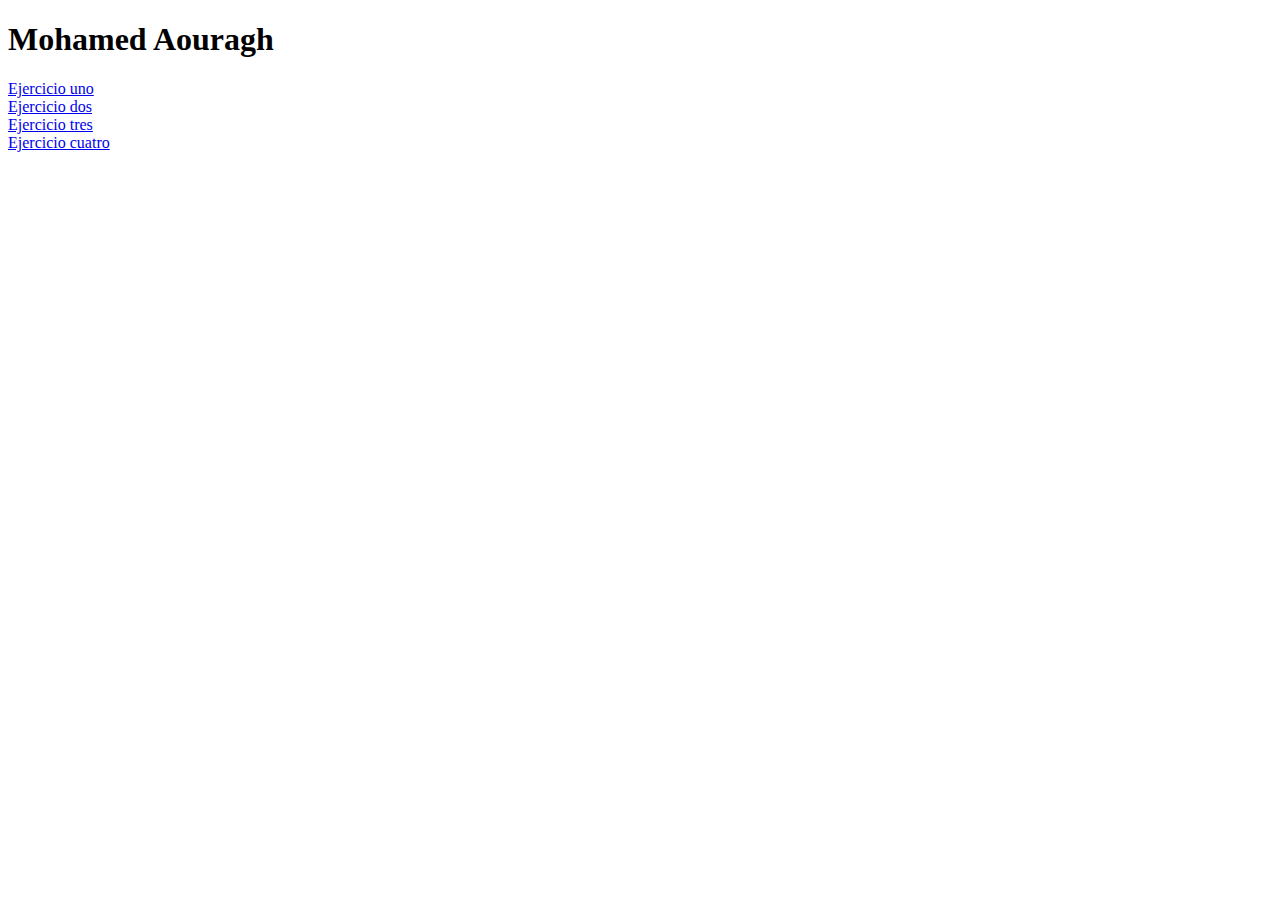
<file: index.html>
<!DOCTYPE html>
<html lang="en">
<head>
    <meta charset="UTF-8">
    <meta name="viewport" content="width=device-width, initial-scale=1.0">
    <title>Mohamed Aouragh</title>
</head>
<body>
    <h1>Mohamed Aouragh</h1>
    <a href="exercicis/ex1.html">Ejercicio uno</a><br>
    <a href="Html/grupo.html">Ejercicio dos</a><br>
    <a href="exercici3/index.html">Ejercicio tres</a><br>
    <a href="exercici4/index.html">Ejercicio cuatro</a>
</body>
</html>
</file>
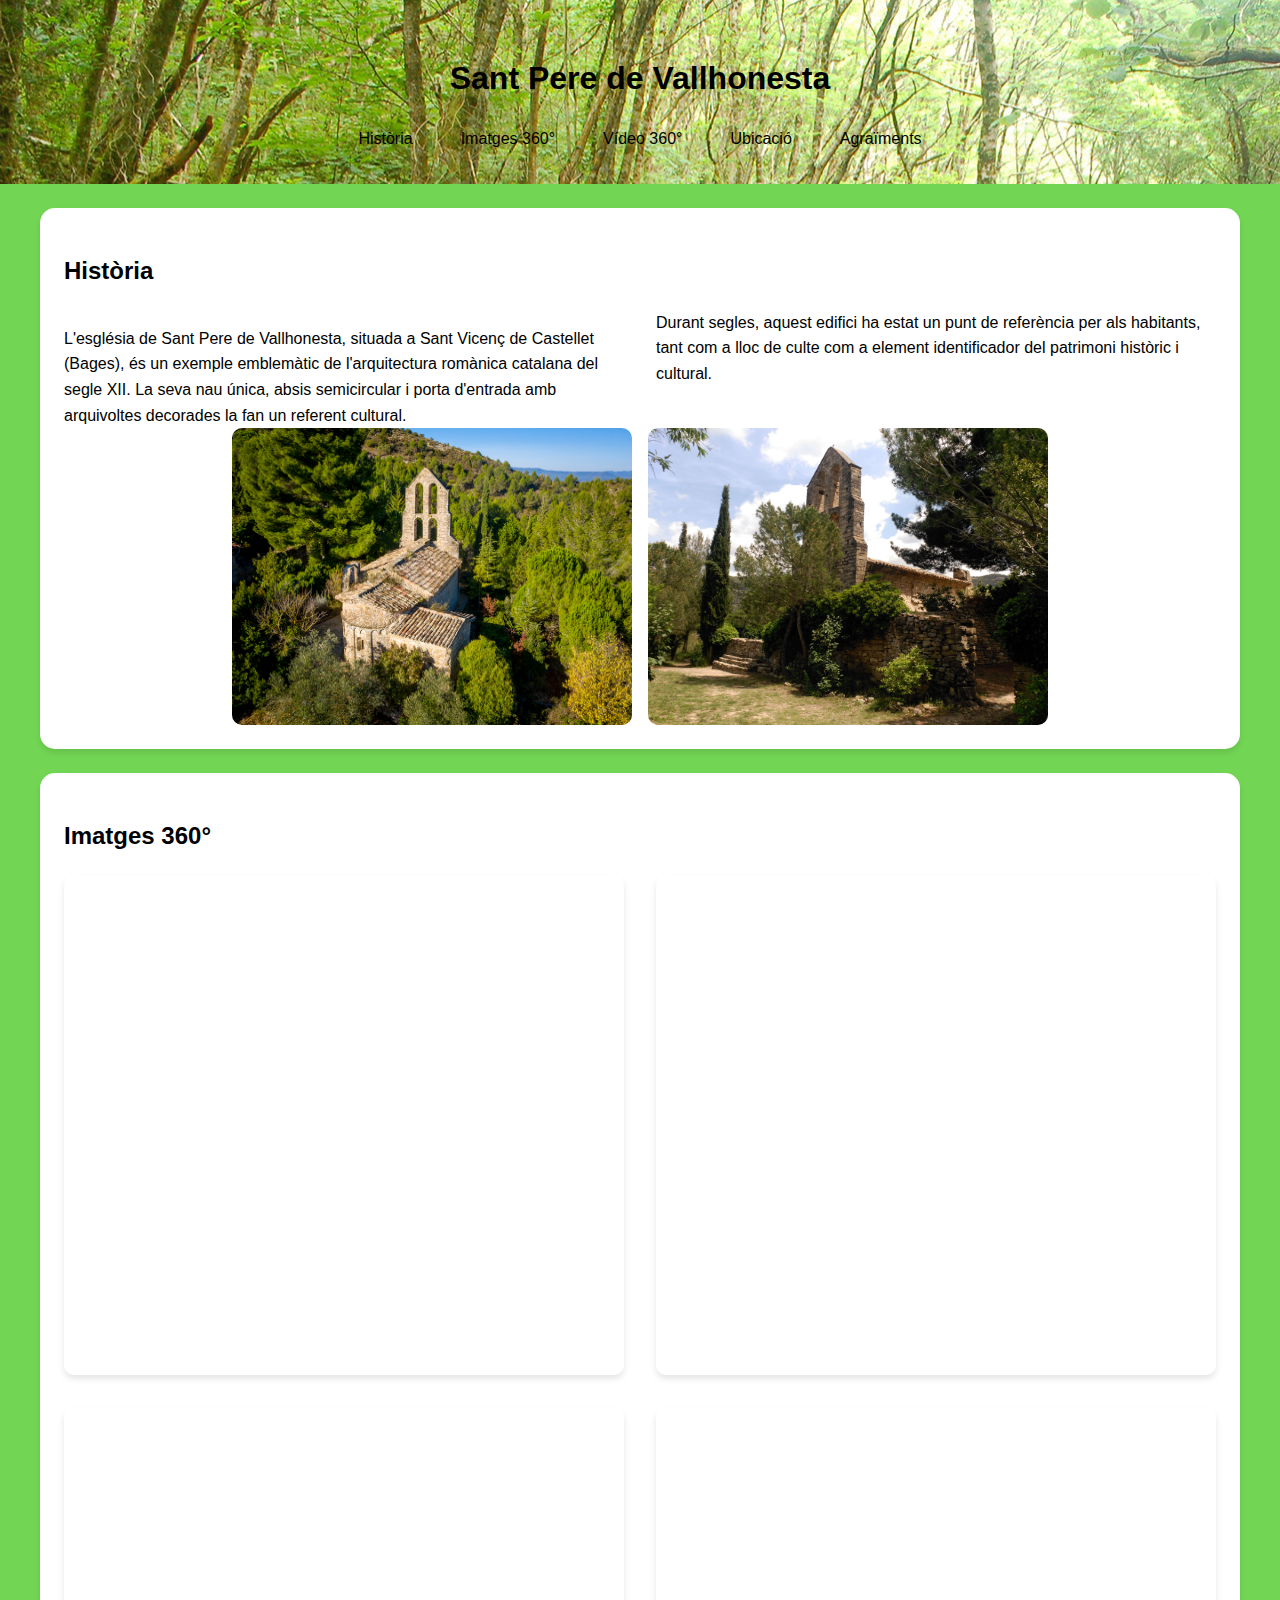
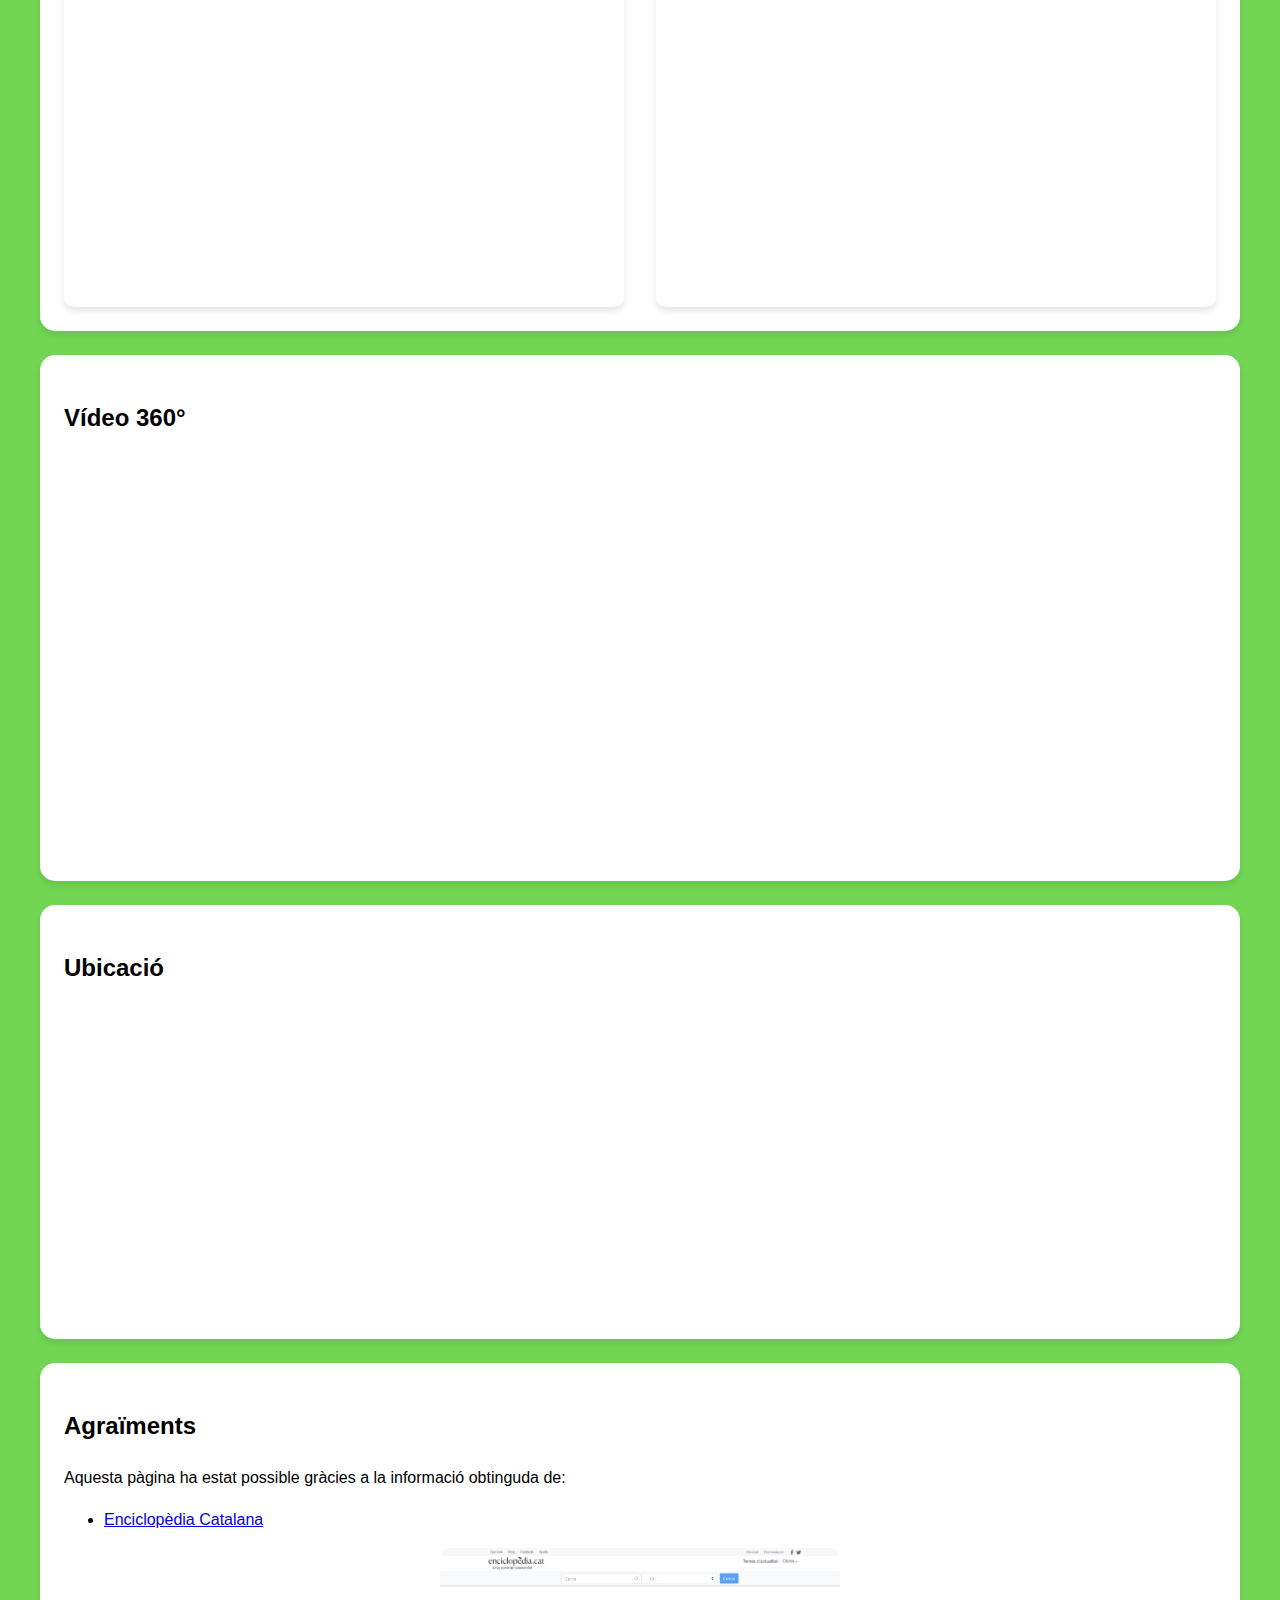
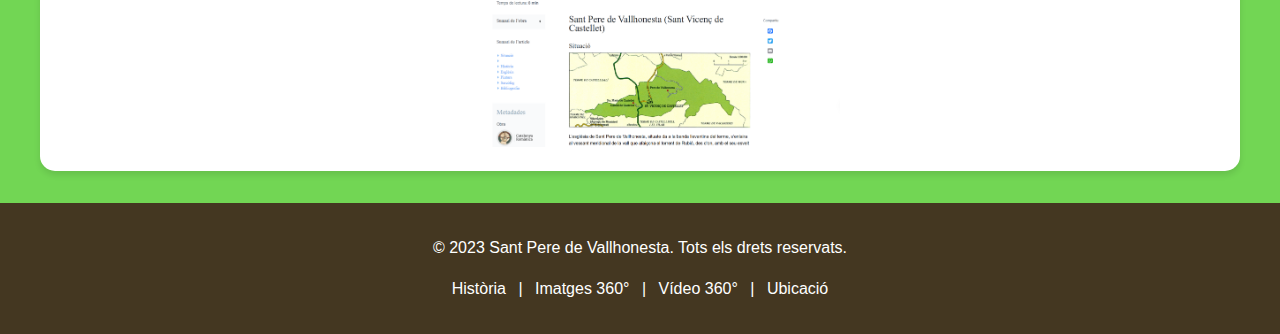
<file: exercici4/index.html>
<!DOCTYPE html>
<html lang="ca">
<head>
  <meta charset="UTF-8">
  <meta name="viewport" content="width=device-width, initial-scale=1.0">
  <title>Sant Pere de Vallhonesta</title>
  <link rel="stylesheet" href="styles.css">
</head>
<body>

  <header>
    <h1>Sant Pere de Vallhonesta</h1>
    <nav>
      <ul>
        <li><a href="#historia">Història</a></li>
        <li><a href="#imatges-360">Imatges 360°</a></li>
        <li><a href="#video">Vídeo 360°</a></li>
        <li><a href="#ubicacio">Ubicació</a></li>
        <li><a href="#agraiments">Agraïments</a></li>
      </ul>
    </nav>
  </header>


  <section id="historia">
    <h2>Història</h2>
    <div class="text-columns">
      <p>
        L'església de Sant Pere de Vallhonesta, situada a Sant Vicenç de Castellet (Bages), és un exemple emblemàtic de l'arquitectura romànica catalana del segle XII. La seva nau única, absis semicircular i porta d'entrada amb arquivoltes decorades la fan un referent cultural.
      </p>
      <p>
        Durant segles, aquest edifici ha estat un punt de referència per als habitants, tant com a lloc de culte com a element identificador del patrimoni històric i cultural.
      </p>
    </div>
    <div class="imatges-historia">
      <img src="his1.jpg" alt="Imatge històrica 1">
      <img src="his2.jpg" alt="Imatge històrica 2">
    </div>
  </section>

  <section id="imatges-360">
    <h2>Imatges 360°</h2>
    <div class="galeria-360">
    
      <div class="imatge-container">
        <iframe src="https://momento360.com/e/u/251e6a250ecc4fd0b27d8b1906ffeedf?utm_campaign=embed&utm_source=other&heading=0&pitch=0&field-of-view=75&size=medium&display-plan=true" frameborder="0" allowfullscreen></iframe>
      </div>
      <div class="imatge-container">
        <iframe src="https://momento360.com/e/u/2e6de8e2dc694ca5bb9a8ee83ca9144a?utm_campaign=embed&utm_source=other&heading=0&pitch=0&field-of-view=75&size=medium&display-plan=true" frameborder="0" allowfullscreen></iframe>
      </div>
      <div class="imatge-container">
        <iframe src="https://momento360.com/e/u/0d776c96047c4f3f9e13f0ad0d677a92?utm_campaign=embed&utm_source=other&heading=0&pitch=0&field-of-view=75&size=medium&display-plan=true" frameborder="0" allowfullscreen></iframe>
      </div>
      <div class="imatge-container">
        <iframe src="https://momento360.com/e/u/ff0b48b70de247faab3abfd6253d67a6?utm_campaign=embed&utm_source=other&heading=0&pitch=0&field-of-view=75&size=medium&display-plan=true" frameborder="0" allowfullscreen></iframe>
      </div>
    </div>
  </section>

  <section id="video">
    <h2>Vídeo 360°</h2>
    <iframe src="https://www.youtube.com/embed/0fozzxFXRac" frameborder="0" allowfullscreen></iframe>
  </section>


  <section id="ubicacio">
    <h2>Ubicació</h2>
    <iframe src="https://www.google.com/maps/embed?pb=!1m18!1m12!1m3!1d2975.8729600362525!2d1.8852362!3d41.6738485!2m3!1f0!2f0!3f0!3m2!1i1024!2i768!4f13.1!3m3!1m2!1s0x12a4f699b30b51d3%3A0x58314229b7e08d73!2sErmita%20de%20San%20Pedro%20de%20Vallhonesta!5e0!3m2!1ses!2ses!4v1677835200000!5m2!1ses!2ses" width="100%" height="400" style="border:0;" allowfullscreen="" loading="lazy"></iframe>
  </section>

 
  <section id="agraiments">
    <h2>Agraïments</h2>
    <p>Aquesta pàgina ha estat possible gràcies a la informació obtinguda de:</p>
    <ul>
      <li>
        <a href="https://www.enciclopedia.cat/catalunya-romanica/sant-pere-de-vallhonesta-sant-vicenc-de-castellet" target="_blank">Enciclopèdia Catalana</a>
      </li>
    </ul>
    <div class="captures">
      <img src="Captura de pantalla 2025-03-16 152119.png" alt="Captura Enciclopèdia Catalana">
  
    </div>
  </section>


  <footer>
    <p>&copy; 2023 Sant Pere de Vallhonesta. Tots els drets reservats.</p>
    <p>
      <a href="#historia">Història</a> |
      <a href="#imatges-360">Imatges 360°</a> |
      <a href="#video">Vídeo 360°</a> |
      <a href="#ubicacio">Ubicació</a>
    </p>
  </footer>
</body>
</html>
</file>
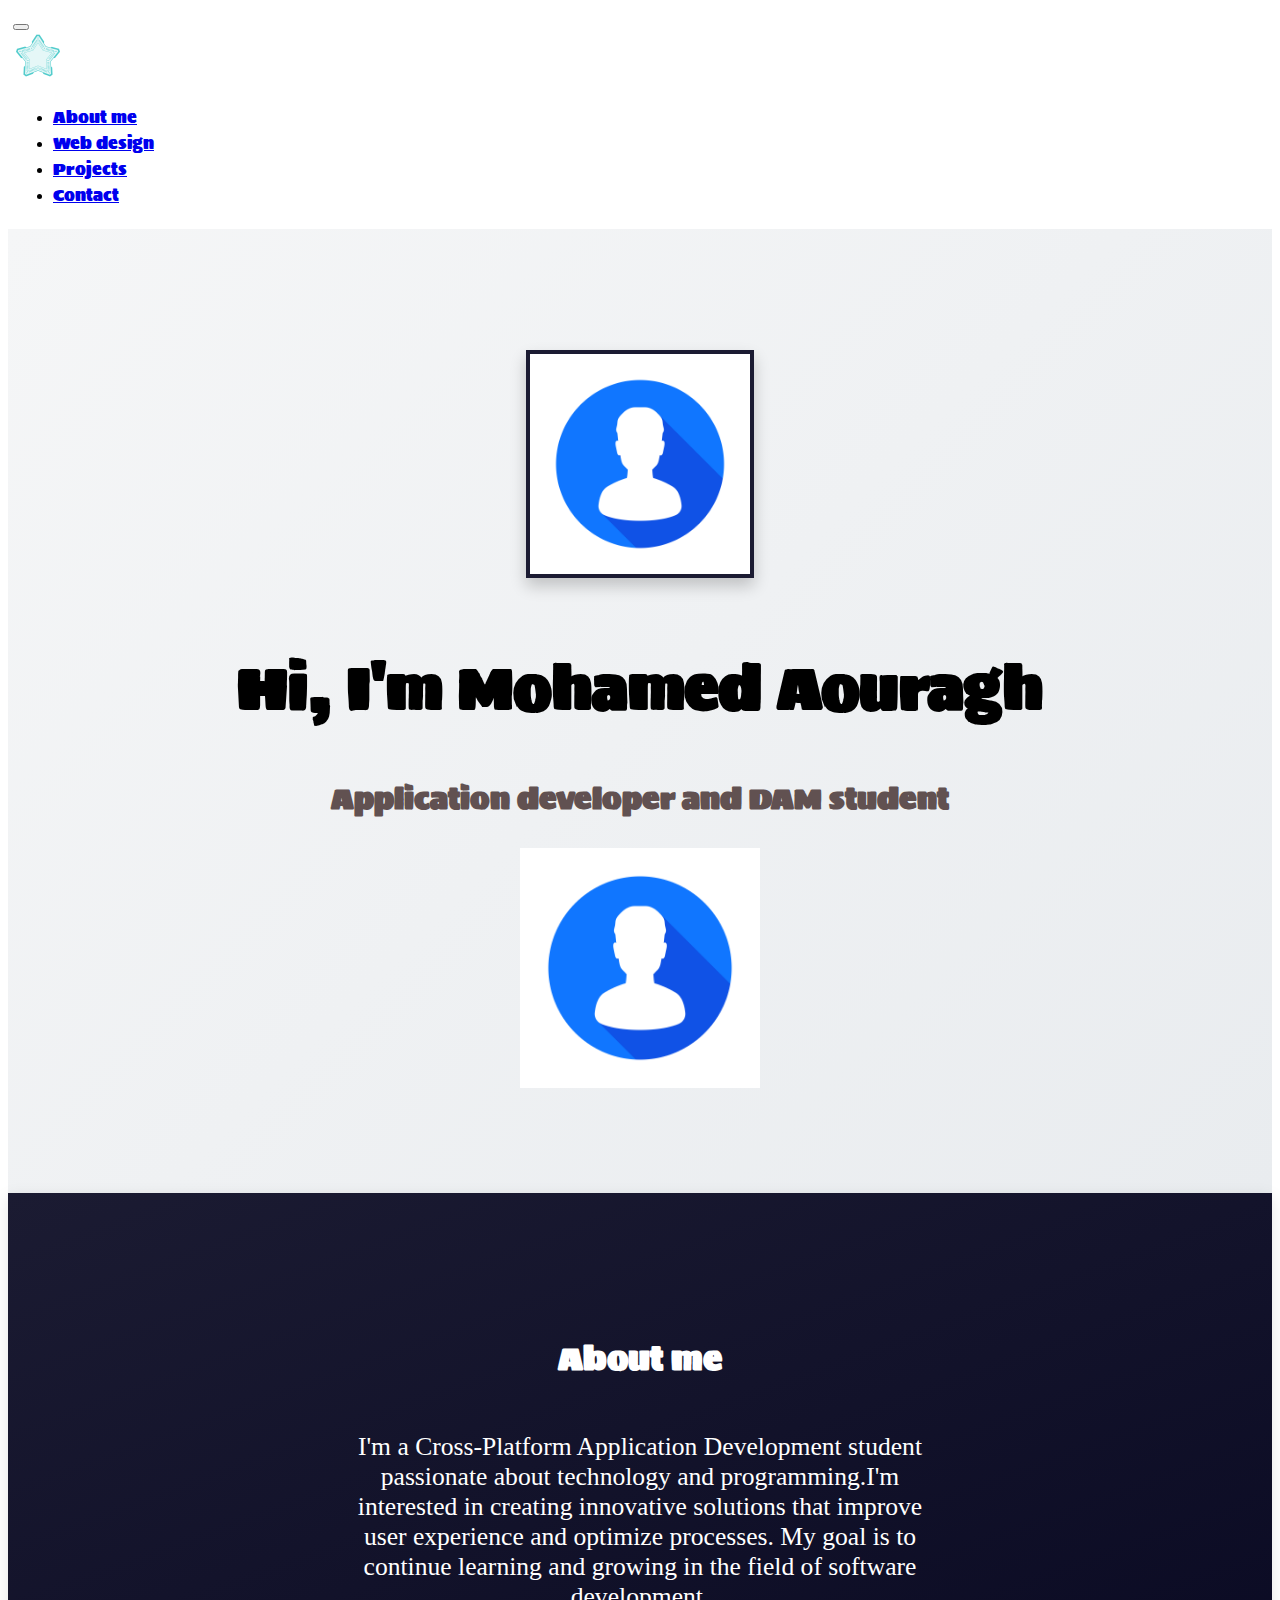
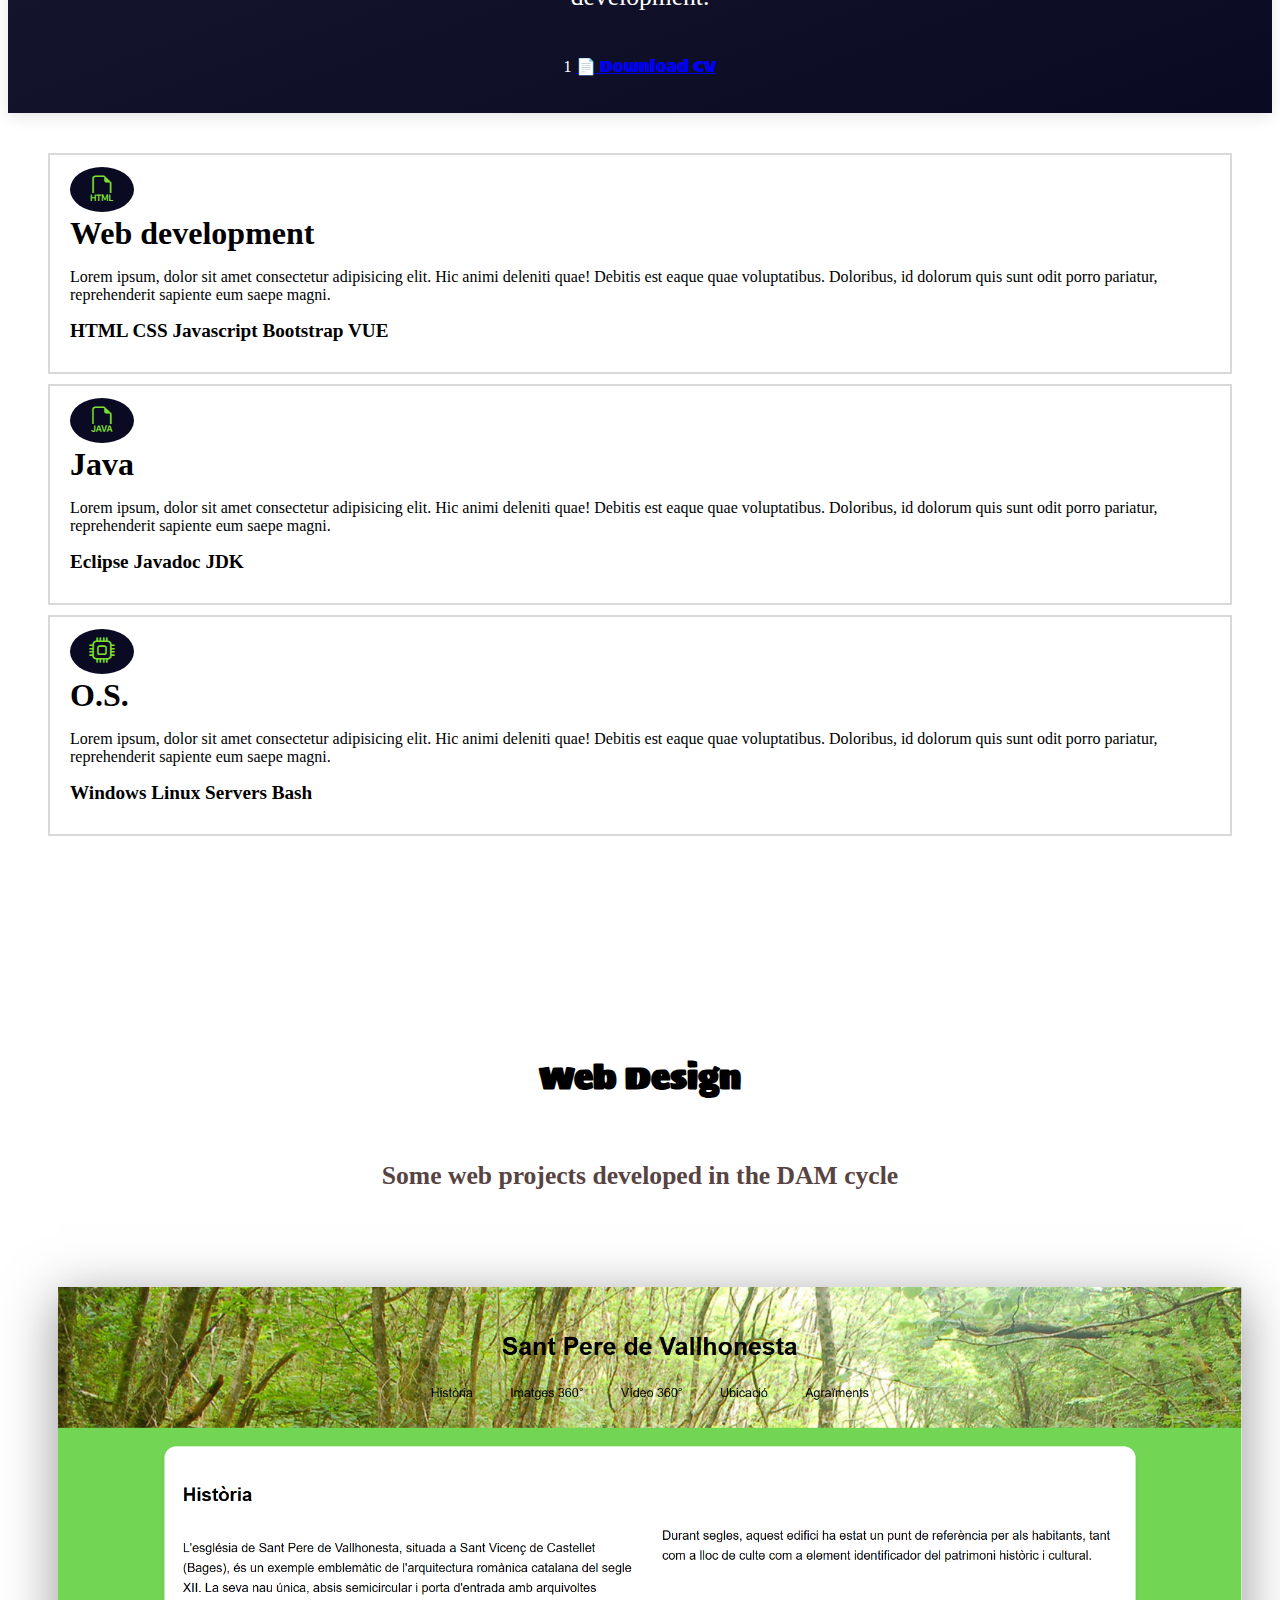
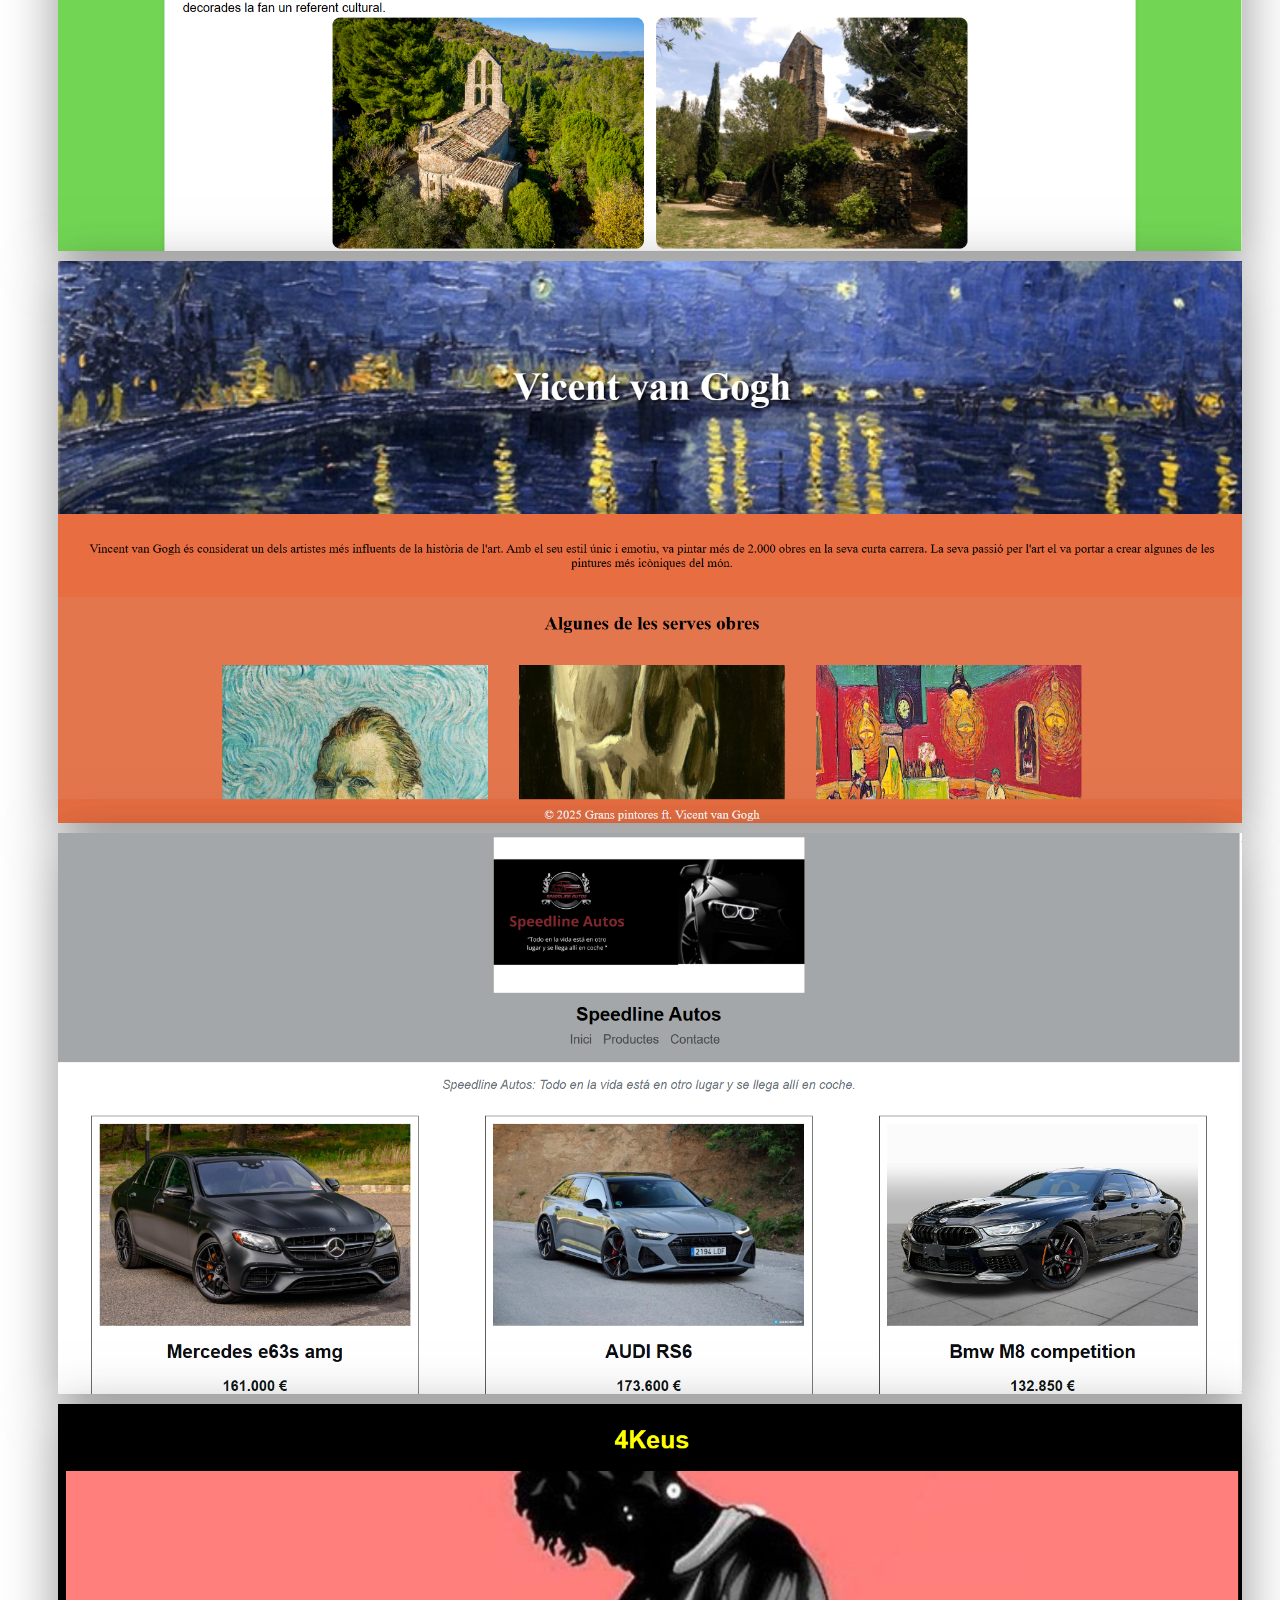
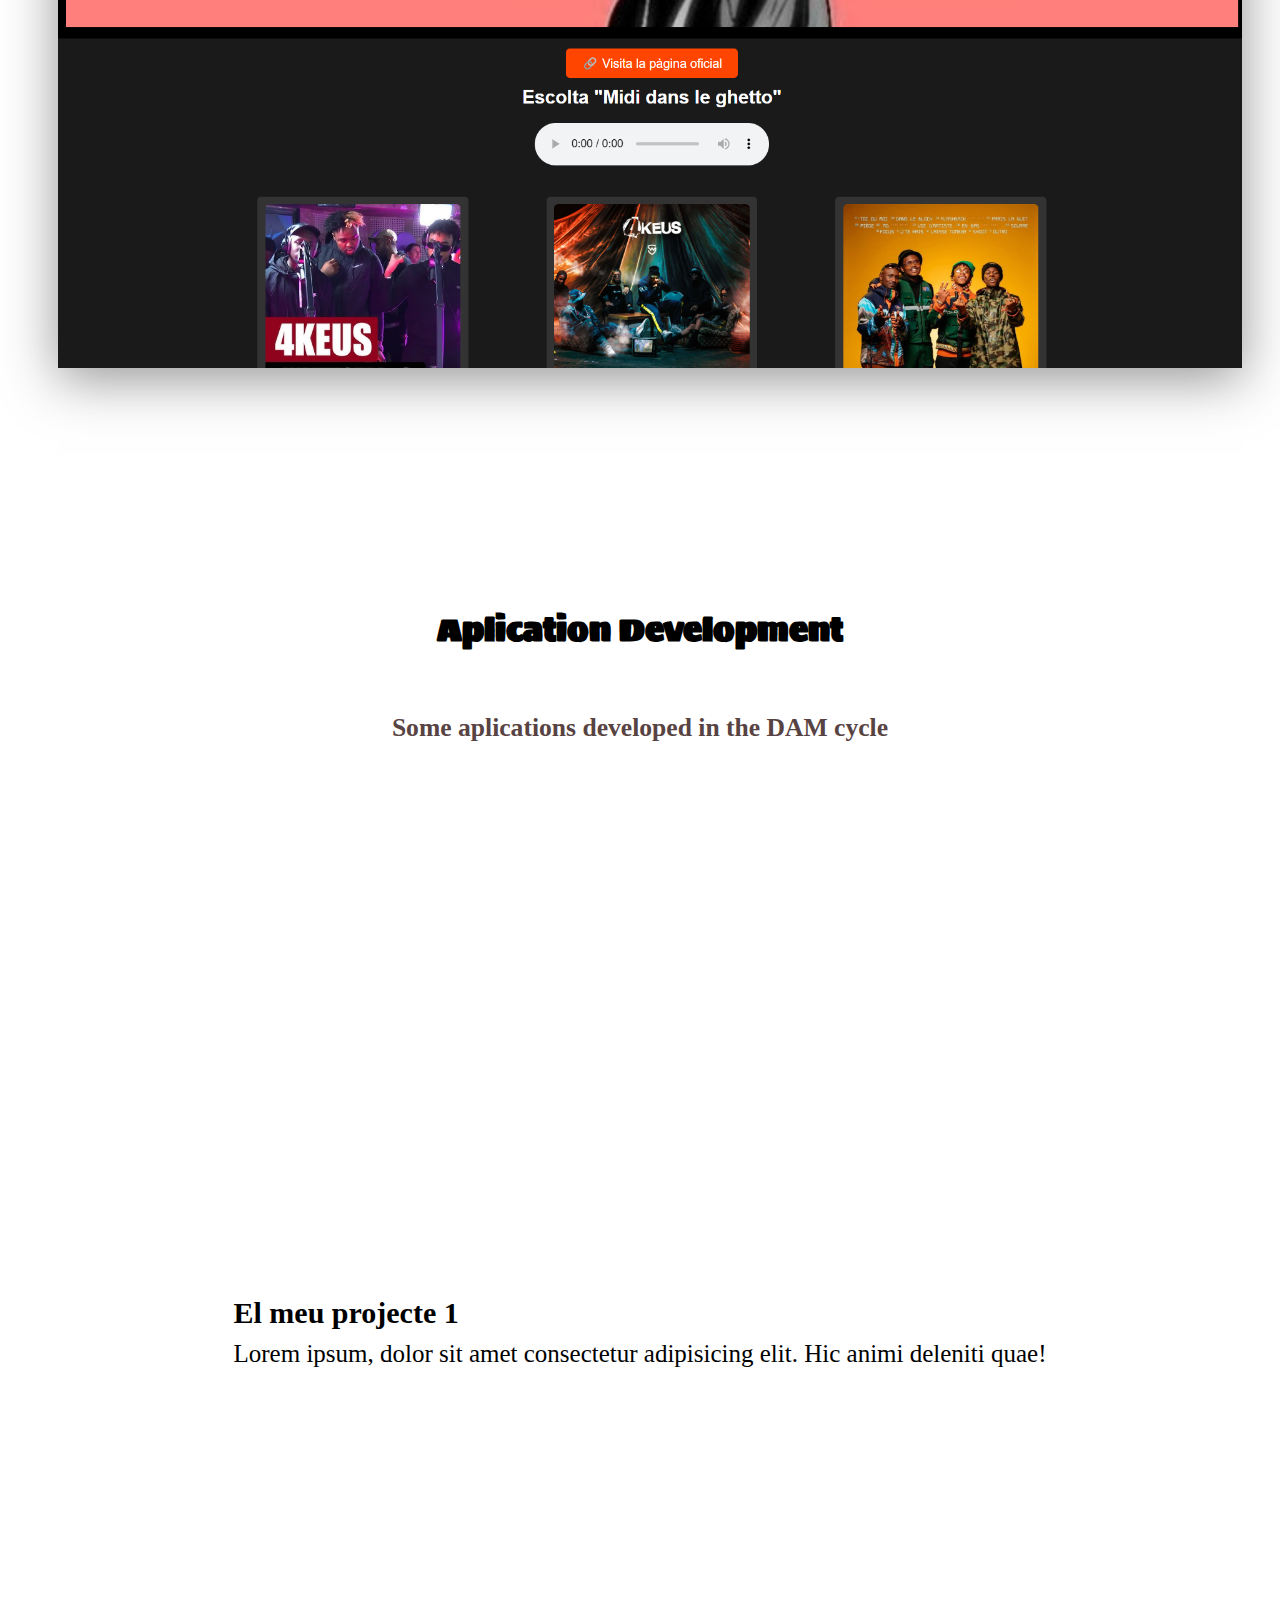
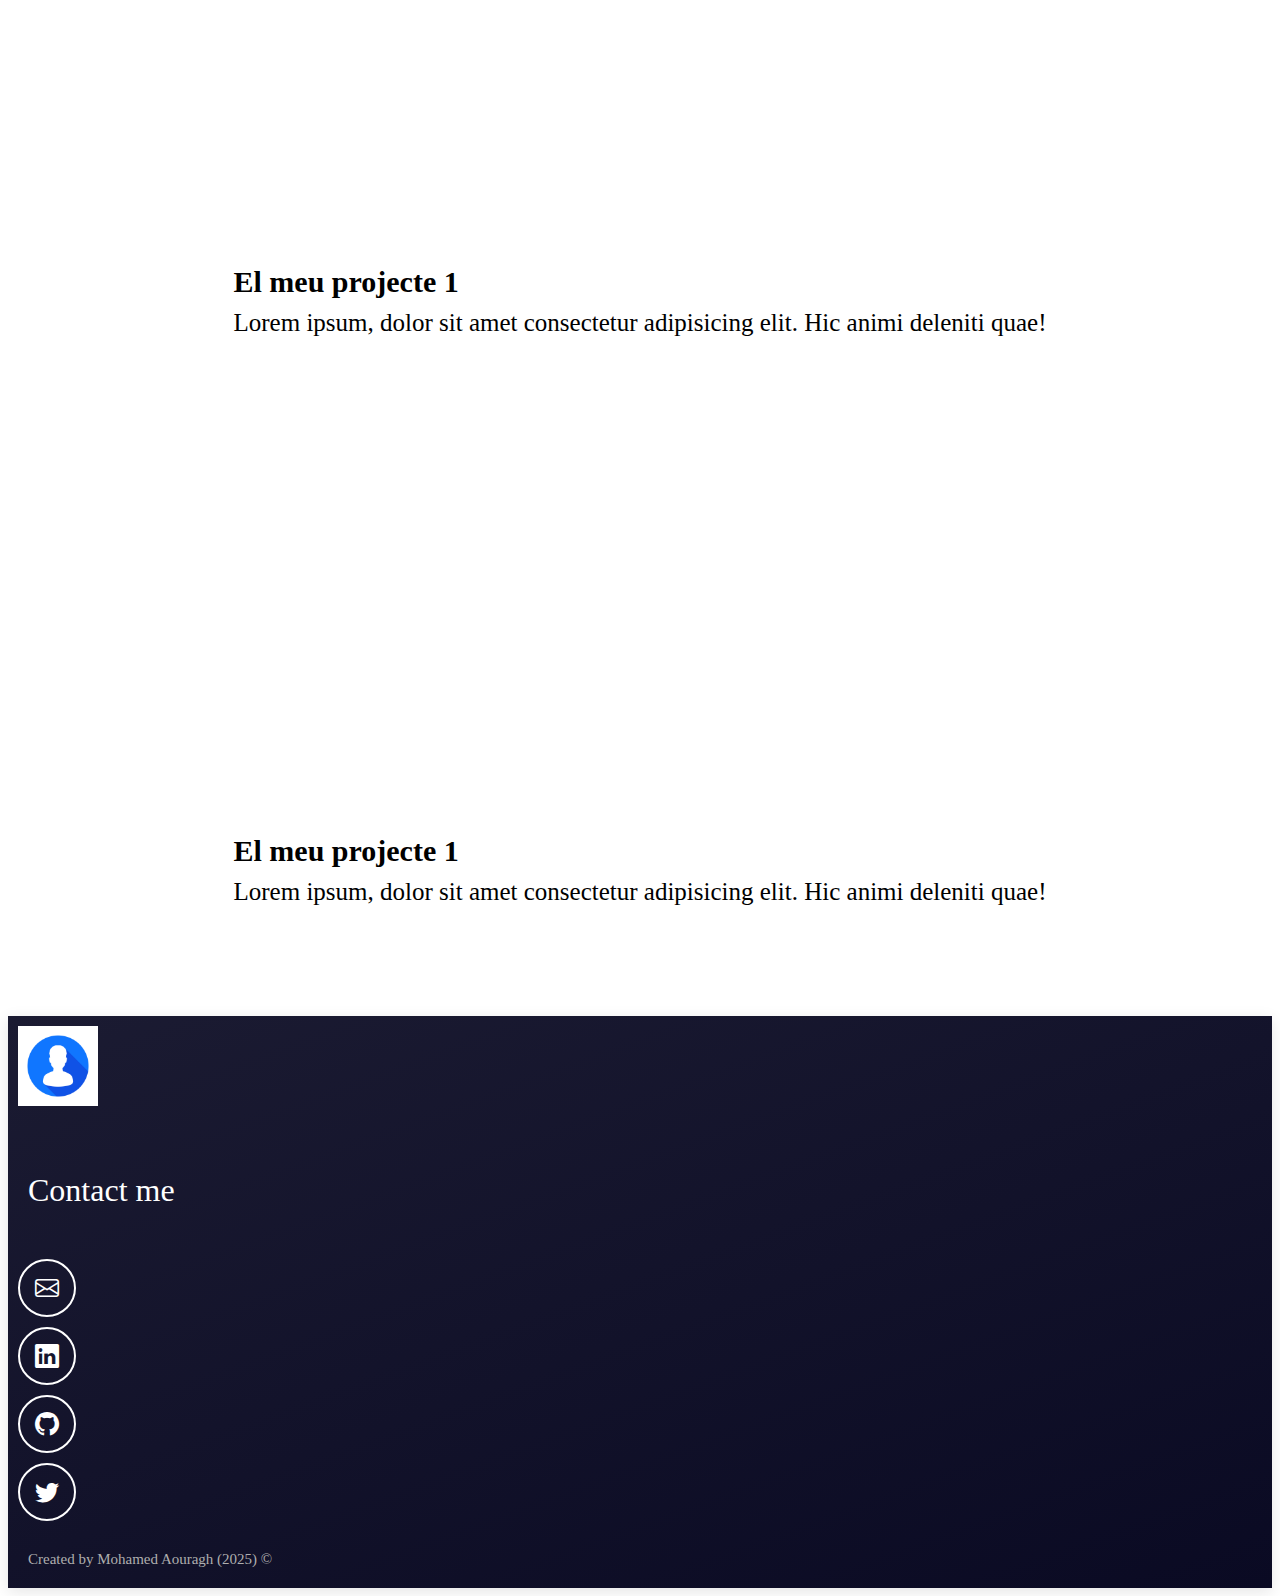
<file: Desktop/Maouragh/index.html>
<!DOCTYPE html>
<html lang="en">

<head>
  <!--metadades-->
  <meta charset="UTF-8">
  <meta name="viewport" content="width=device-width, initial-scale=1.0">
  <meta autor="Adrian Sánchez" />
  <meta name="description" content="Portafolis Adrián Sánchez" />
  <meta name="keywords" content="HTML, CSS, Bootstrap, JavaScript, DAM, web, software" />
  <!--favicon-->
  <link rel="icon" href="6.png" type="image/x-icon">
  <title>Portafolis Mohamed Aouragh</title>
  <!--Bootstrap CSS i icones-->
  <link href="https://cdn.jsdelivr.net/npm/bootstrap@5.0.2/dist/css/bootstrap.min.css" rel="stylesheet"
    integrity="sha384-EVSTQN3/azprG1Anm3QDgpJLIm9Nao0Yz1ztcQTwFspd3yD65VohhpuuCOmLASjC" crossorigin="anonymous">
  <link rel="stylesheet" href="https://cdn.jsdelivr.net/npm/bootstrap-icons@1.11.3/font/bootstrap-icons.min.css">
  <link rel="stylesheet" href="styles.css">
  <link rel="preconnect" href="https://fonts.googleapis.com">
  <link rel="preconnect" href="https://fonts.gstatic.com" crossorigin>
  <link href="https://fonts.googleapis.com/css2?family=Sigmar&display=swap" rel="stylesheet">
</head>

<body>
  <style>

  </style>

  <nav class="navbar navbar-expand-md navbar-dark bg-dark">
    <div class="container-fluid">
      <button class="navbar-toggler" type="button" data-bs-toggle="collapse" data-bs-target="#navbarTogglerDemo01"
        aria-controls="navbarTogglerDemo01" aria-expanded="false" aria-label="Toggle navigation">
        <span class="navbar-toggler-icon"></span>
      </button>
      <div class="collapse navbar-collapse" id="navbarTogglerDemo01">
        <a class="navbar-brand" href="#">
          <img src="6.png" alt="icona" width="50" />
        </a>
        <ul class="navbar-nav d-flex justify-content-center align-items-center">
          <li class="nav-item">
            <a class="nav-link active" aria-current="page" href="#sobremi">About me</a>
          </li>
          <li class="nav-item">
            <a class="nav-link" href="#webdesign">Web design</a>
          </li>
          <li class="nav-item">
            <a class="nav-link" href="#projectes-video">Projects</a>
          </li>
          <li class="nav-item">
            <a class="nav-link" href="#contacte">Contact</a>
          </li>
        </ul>
      </div>
    </div>
  </nav>

  <section class="hero align-items-stretch">
    <div>
      <img class="hero-imatge-developer rounded-circle" src="307ce493-b254-4b2d-8ba4-d12c080d6651.jpg" alt="foto personal" />
      <h1>Hi, I'm Mohamed Aouragh</h1>
      <h2>Application developer and DAM student</h2>
    </div>
    <div class="hero-inferior">
      <img class="img-fluid" src="1.jpg" alt="imatge ordinador i llenguatges" />
    </div>
  </section>

  <!--section sobre mi-->
  <section id="sobremi" class="about-me dark-section">
    <div>
      <h2 class="section-title">About me</h2>
      <p class="section-text">I'm a Cross-Platform Application Development student passionate about technology and programming.I'm interested in creating innovative solutions that improve user experience and optimize processes. My goal is to continue learning and growing in the field of software development.</p>
      <!--botó descarregar cv-->
      <div class="text-center">1
        <a href="document.pdf" download class="btn btn-primary btn-lg btn-responive">
          📄 Download CV
        </a>
      </div>

    </div>
  </section>

  <!--seccio experiència-->
  <section class="experience light-section">
    <div class="container text-center">
      <!--tenim una fila -->
      <div class="row">
        <!--a dins de la fila hi haurà 3 columnes, una per cada experiencia o coneixement-->
        <div class="columna col-12 col-md-4">
          <i class="bi bi-filetype-html"></i>
          <p class="experiencia-title">Web development</p>
          <p>Lorem ipsum, dolor sit amet consectetur adipisicing elit. Hic animi deleniti quae! Debitis est eaque quae
            voluptatibus. Doloribus, id dolorum quis sunt odit porro pariatur, reprehenderit sapiente eum saepe magni.
          </p>
          <div class="badges-contenedor">
            <span class="badge rounded-pill bg-primary">HTML</span>
            <span class="badge rounded-pill bg-primary">CSS</span>
            <span class="badge rounded-pill bg-primary">Javascript</span>
            <span class="badge rounded-pill bg-primary">Bootstrap</span>
            <span class="badge rounded-pill bg-primary">VUE</span>
          </div>
        </div>


        <div class="columna col-12 col-md-4">
          <i class="bi bi-filetype-java"></i>
          <p class="experiencia-title">Java</p>
          <p>Lorem ipsum, dolor sit amet consectetur adipisicing elit. Hic animi deleniti quae! Debitis est eaque quae
            voluptatibus. Doloribus, id dolorum quis sunt odit porro pariatur, reprehenderit sapiente eum saepe magni.
          </p>
          <div class="badges-contenedor">
            <span class="badge rounded-pill bg-primary">Eclipse</span>
            <span class="badge rounded-pill bg-primary">Javadoc</span>
            <span class="badge rounded-pill bg-primary">JDK</span>
          </div>
        </div>


        <div class="columna col-12 col-md-4">
          <i class="bi bi-cpu"></i>
          <p class="experiencia-title">O.S.</p>
          <p>Lorem ipsum, dolor sit amet consectetur adipisicing elit. Hic animi deleniti quae! Debitis est eaque quae
            voluptatibus. Doloribus, id dolorum quis sunt odit porro pariatur, reprehenderit sapiente eum saepe magni.
          </p>
          <div class="badges-contenedor">
            <span class="badge rounded-pill bg-primary">Windows</span>
            <span class="badge rounded-pill bg-primary">Linux</span>
            <span class="badge rounded-pill bg-primary">Servers</span>
            <span class="badge rounded-pill bg-primary">Bash</span>
          </div>
        </div>
      </div>
    </div>
  </section>
  <!--section web dessign-->

  <!--section web dessign-->
  <section id="webdesign" class="projectes white-section d-flex flex-column">
    <h2 class="section-title black-text">Web Design</h2>
    <h3 class="section-description">Some web projects developed in the DAM cycle </h3>
    <!--galeria de projectes-->
    <div class="container text-center projectes-container">
      <div class="row">
        <!--projecte 1-->
        <div class="projecte col-12 col-md-6 col-lg-4">
          <img src="2.png" alt="projecte 1" />
          <div class="overlay">
            <p>Botiga de script</p>
            <div class="icones-contenidor">
              <a href="https://maouragh.netlify.app/exercici4/" target="_blank" rel="noopener noreferrer">
                <i class="bi bi-laptop"></i>
              </a>
            </div>
          </div>
        </div>
        <!--projecte 2-->
        <div class="projecte col-12 col-md-6 col-lg-4">
          <img src="3.png" alt="projecte 2" />
          <div class="overlay">
            <p>Disobey</p>
            <div class="icones-contenidor">
              <a href="https://maouragh.netlify.app/exercici3/" target="_blank" rel="noopener noreferrer">
                <i class="bi bi-"></i>
              </a>
            </div>
          </div>
        </div>
        <!--projecte 3-->
        <div class="projecte col-12 col-md-6 col-lg-4">
          <img src="4.png" alt="projecte 3"/>
         <div class="overlay">
           <p>Pintors</p>
           <div class="icones-contenidor">
             <a href="https://maouragh.netlify.app/exercicis/ex1" target="_blank" rel="noopener noreferrer">
               <i class="bi bi-laptop"></i>
             </a>
           </div>
        </div>      
     </div>
     <div class="projecte col-12 col-md-6 col-lg-4">
      <img src="5.png" alt="projecte 3"/>
     <div class="overlay">
       <p>Pintors</p>
       <div class="icones-contenidor">
         <a href="https://maouragh.netlify.app/exercicis/ex2" target="_blank" rel="noopener noreferrer">
           <i class="bi bi-laptop"></i>
         </a>
       </div>
    </div>
  </section>

  <!--section projectes-->
  <section id="projectes-video" class="projectes white-section d-flex flex-column">
    <h2 class="section-title black-text">Aplication Development</h2>
    <h3 class="section-description">Some aplications developed in the DAM cycle </h3>
    <!--galeria de projectes-->
    <div class="container text-center projectes-container">
      <div class="row">


        <!--video del projecte 1-->
        <div class="projecte col-12 col-md-6 col-lg-4">
            <div class="video">
              <iframe src="https://www.youtube.com/embed/9_9e7hlwisI?si=tUVx3SQMB7YNS5v8" title="YouTube video player" frameborder="0" allow="accelerometer; autoplay; clipboard-write; encrypted-media; gyroscope; picture-in-picture; web-share" referrerpolicy="strict-origin-when-cross-origin" allowfullscreen></iframe>
            </div>
            <h2>El meu projecte 1</h2>
            <p>Lorem ipsum, dolor sit amet consectetur adipisicing elit. Hic animi deleniti quae! </p>
        </div>

        <!--video del projecte 2-->
        <div class="projecte col-12 col-md-6 col-lg-4">
          <div class="video">
            <iframe src="https://www.youtube.com/embed/9_9e7hlwisI?si=tUVx3SQMB7YNS5v8" title="YouTube video player" frameborder="0" allow="accelerometer; autoplay; clipboard-write; encrypted-media; gyroscope; picture-in-picture; web-share" referrerpolicy="strict-origin-when-cross-origin" allowfullscreen></iframe>
          </div>
          <h2>El meu projecte 1</h2>
          <p>Lorem ipsum, dolor sit amet consectetur adipisicing elit. Hic animi deleniti quae! </p>
      </div>

      <!--video del projecte 3-->
      <div class="projecte col-12 col-md-6 col-lg-4">
        <div class="video">
          <iframe src="https://www.youtube.com/embed/9_9e7hlwisI?si=tUVx3SQMB7YNS5v8" title="YouTube video player" frameborder="0" allow="accelerometer; autoplay; clipboard-write; encrypted-media; gyroscope; picture-in-picture; web-share" referrerpolicy="strict-origin-when-cross-origin" allowfullscreen></iframe>
        </div>
        <h2>El meu projecte 1</h2>
        <p>Lorem ipsum, dolor sit amet consectetur adipisicing elit. Hic animi deleniti quae! </p>
    </div>
  </section> 
    <!--section contacte-->
    <footer  id="contacte" class="dark-section d-flex flex-column align-items-center justify-content-center">
      <img class="footer-logo" src="1.jpg" alt="logo"/>
      <p class="footer-text text-center">Contact me</p>
      <div class= "social-icons d-flex flex-wrap align-items-center justify-content-center">
        <a href="mailto:homer@hotmail.com" target="_blank" rel="noopener noreferrer">
          <i class="bi bi-envelope"></i>
        </a>
        <a href="https://www.linkedin.com/in/homer-simpson" target="_blank" rel="noopener noreferrer">
          <i class="bi bi-linkedin"></i>
        </a>
        <a href="https://www.github.com/homer-simpson" target="_blank" rel="noopener noreferrer">
          <i class="bi bi-github"></i>
        </a>
        <a href="https://www.twitter.com/homer-simpson" target="_blank" rel="noopener noreferrer">
          <i class="bi bi-twitter"></i>
        </a>
      </div>
      <div class="drets">Created by Mohamed Aouragh (2025) &#169;</div>
    </footer>
      </div>
    </div>
 



  <!-- carrega el javascript de Bootstrap-->
  <script src="https://cdn.jsdelivr.net/npm/bootstrap@5.0.2/dist/js/bootstrap.bundle.min.js"
    integrity="sha384-MrcW6ZMFYlzcLA8Nl+NtUVF0sA7MsXsP1UyJoMp4YLEuNSfAP+JcXn/tWtIaxVXM"
    crossorigin="anonymous"></script>
</body>

</html>
</file>
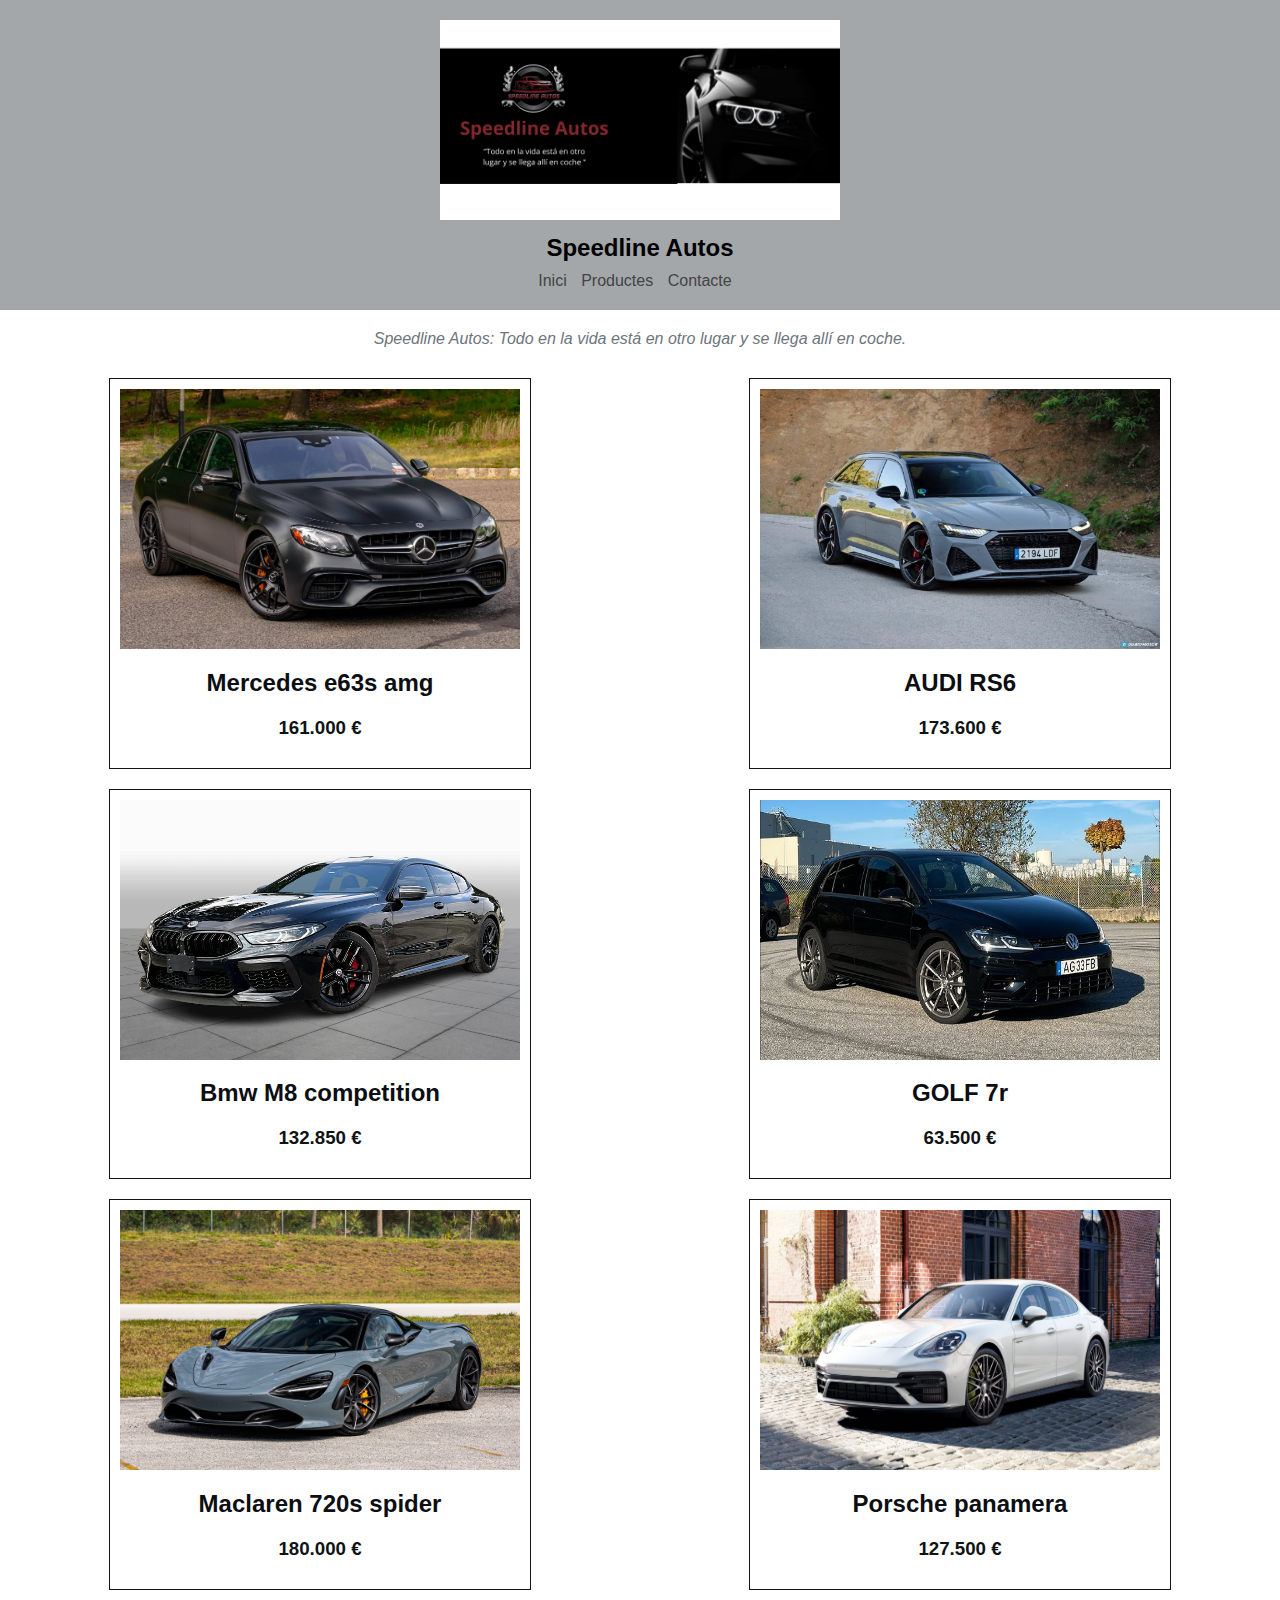
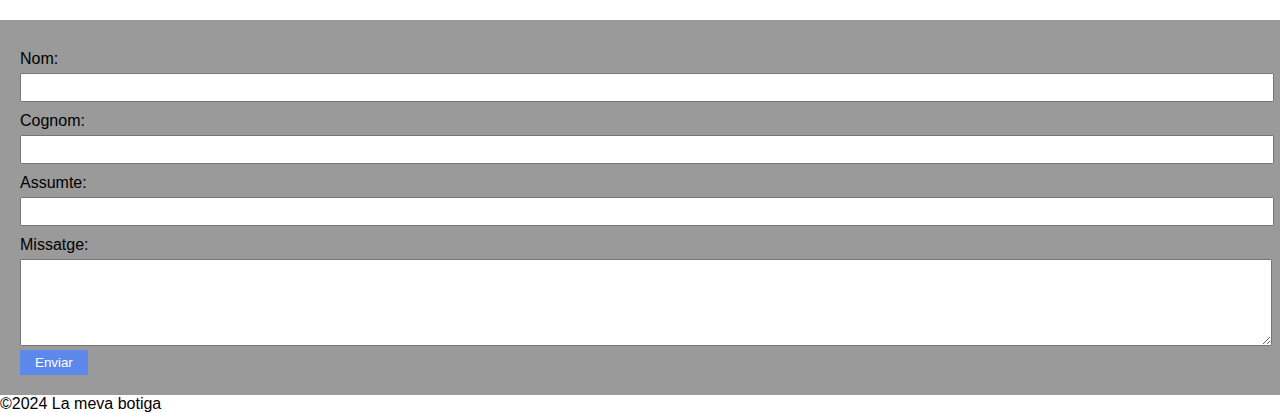
<file: exercici1/ex1.html>
<!DOCTYPE html> 
<html>
  <head>
    <title>Speedline Autos</title>
    <meta charset="utf8" />
    <meta name="viewport" content="width=device-width, initial-scale=1.0">
    <meta name="description" content="Tienda de coches">
    <meta name="keywords" content="tienda, coches, venta, nuevo">
    <meta http-equiv="author" content="Mohamed Aouragh">
   <link rel="stylesheet" href="style.css">

  </head>
  <body>
    <header>
      <!--imatge de la botiga-->
      <img class="solo" src="Speedline Autos (1).png" width="400" alt="">

      <!--Nom de la botiga-->
      <h1 id="titulo">Speedline Autos</h1>
      
      <!--Menú-->
      <nav id="menu-principal">
        <li><a href="#Inici">Inici</a></li>
        <li><a href="#Productes">Productes</a></li>
        <li><a href="#contacte">Contacte</a></li>
      </nav>
     
    </header>

    <!--Slogan-->
    <p class="eslogan">Speedline Autos: Todo en la vida está en otro lugar y se llega allí en coche.</p>

    <!--Coches-->
    <section id="Productes">
      <article>
        <a href="https://www.mercedes-benz.es/passengercars/models/saloon/e-class/amg.html?srsltid=AfmBOor71JWPBfIPdVoYKgpOJ_gSNok3OTXPP1Z33EVJZC8c_uQkxQi-" target="_blank"> <img class="foto" src="Mercedes E63s.jpg" alt="Mercedes E63s"> </a>
        
        <h2>Mercedes e63s amg</h2>
        <h3>161.000 €</h3>
      </article>

      <article>
        <a href="https://www.audi.es/es/modelos/a6/rs-6-avant/" target="_blank"> <img class="foto" src="rs6.webp" alt="Audi RS6"></a>
       
        <h2>AUDI RS6</h2>
        <h3>173.600 €</h3>
      </article>

      <article>
        
        <a href="https://www.bmw.nl/nl/modellen/m-serie/bmw-m8-coupe/ontdek/highlights.html" target="_blank">  <img class="foto" class="foto" src="M8.jpg" alt="Bmw M8 competition"> </a>
      
        <h2>Bmw M8 competition</h2>
        <h3>132.850 €</h3>
        
      </article>
      <article>
       
        <a href="https://www.vw.com/es/models/golf-r.html" target="_blank">  <img class="foto" src="r.jpg"  alt="Golf 7r"> </a>
        <h2>GOLF 7r</h2>
        <h3>63.500 €</h3>
      </article>

      <article>
  
      <a href="https://cars.mclaren.com/en/super-series/720s-spider" target="_blank">  <img class="foto" src="New-2021-McLaren-720S-Spider-Performance.jpg" alt="Maclaren 720s spider"> </a>
        <h2>Maclaren 720s spider</h2> 
        <h3>180.000 €</h3>
        </article>

        <article>
           
            <a href="https://www.porsche.com/netherlands/nl/models/panamera/?utm_source=google&utm_medium=cpc&utm_campaign=PORSCHE-ONG-PERF-PR-TXT-BR-modellen_panamera_algemeen&utm_content=&utm_term=porsche%20panamera&utm_id=google_ads_20259152381&gad_source=1&gclid=Cj0KCQiAy8K8BhCZARIsAKJ8sfRgEp19j1Vvhti439jW9A4vLwjnQrc8--QmP7rnREA5xCIzzdpY7wEaAjO9EALw_wcB&gclsrc=aw.ds" target="_blank"> <img class="foto" src="porsche201.webp" alt="Porsche panamera"> </a>
            <h2>Porsche panamera</h2>
            <h3>127.500 €</h3>
          </article>
        
    </section>    

    <section id="contacte">

      <form action="mailto:tu_correo@ejemplo.com" method="post" enctype="text/plain">
          <label for="Nom:">Nom:</label>
          <input type="text" id="Nom" name="Nom" required>

          <label for="Cognom:">Cognom:</label>
          <input type="text" id="Cognom" name="Cognom" required>

          <label for="Assumte: ">Assumte:</label>
          <input type="text" id="Assumte" name="Assumte" required>

          <label for="Missatge">Missatge:</label>
          <textarea id="Missatge" name="Missatge" rows="5" required></textarea>

          <button type="submit">Enviar</button>
      </form>
  </section>

  

  <footer>
    &copy;2024 La meva botiga 
  </footer>

  </body>
</html>
</file>
<file: exercici4/styles.css>
body {
    font-family: Arial, sans-serif;
    line-height: 1.6;
    margin: 0;
    background: #72d654;
  
}

header {
    background: url("bannerNaturaleza.jpg");
    color: #000;
    padding: 2rem;
    text-align: center;
}

nav ul {
    display: flex;
    justify-content: center;
    gap: 1rem;
    padding: 0;
    margin: 1rem 0 0;
    list-style: none;
}

nav a {
    color: #000;
    text-decoration: none;
    padding: 0.5rem 1rem;
    border-radius: 5px;
    transition: color 0.3s;
}

nav a:hover {
    color: #1abc9c;
    background: rgba(255, 255, 255, 0.1);
}

section {
    background: #fff;
    margin: 1.5rem auto;
    padding: 1.5rem;
    width: 90%;
    max-width: 1200px;
    border-radius: 15px;
    box-shadow: 0 4px 6px rgba(0, 0, 0, 0.1);
}


#video iframe {
    height: 400px; 
    width: 70%; 
    margin: 0 auto; 
    display: block;
    border-radius: 15px; 
}

.text-columns {
    column-count: 2;
    column-gap: 2rem;
}

.imatges-historia, .captures {
    display: flex;
    flex-wrap: wrap;
    gap: 1rem;
    justify-content: center;
}

.imatges-historia img, .captures img {
    width: 100%;
    max-width: 400px;
    border-radius: 10px;
}

.galeria-360 {
    display: grid;
    grid-template-columns: repeat(auto-fill, minmax(400px, 1fr));
    gap: 2rem;
}

.imatge-container {
    height: 500px;
    border-radius: 10px;
    overflow: hidden;
    box-shadow: 0 4px 6px rgba(0, 0, 0, 0.1);
}

iframe {
    width: 100%;
    height: 300px;
    border: none;
    border-radius: 10px;
}

footer {
    background: #443721;
    color: #fff;
    padding: 1rem;
    text-align: center;
    margin-top: 2rem;
}

footer a {
    color: #fff;
    text-decoration: none;
    margin: 0 0.5rem;
}

footer a:hover {
    color: #1bcd3c;
}

@media (max-width: 575.98px) {
    .text-columns {
        column-count: 1;
    }
}

@media (max-width: 768px) {
    #video iframe {
        height: 300px; 
        width: 95%;
    }
}
</file>
<file: Desktop/Maouragh/styles.css>
.sigmar-regular {
  font-family: "Sigmar", serif;
  font-weight: 400;
  font-style: normal;
}

/*barra de navegació*/
.navbar {
  padding: 5px;
}

/*distribució del menu*/
.navbar-collapse {
  align-items: center;
  justify-content: space-between;
}

/*distribució del menu en dispositius mòbils*/
@media screen and (max-width: 768px) {
  .navbar-brand {
      display: none;
  }
}

/*seccio principal*/
.hero {
  background: linear-gradient(135deg, #f5f6f7 0%, #e9ecef 100%);
  min-height: 100vh;
  text-align: center;
  display: flex;
  flex-direction: column;
  justify-content: center;
  align-items: center;
  padding: 2rem;
}

/*Estils generals*/
section {
  display: flex;
  flex-direction: column;
  /*alineat en columnes del contingut*/
  justify-content: center;
  /*centrat verticalment*/
  align-items: center;
  /*centrat horitzontalment*/
}

a {
  font-family: Sigmar;
}

h1 {
  font-family: Sigmar;
  font-size: 4.5vw;
  /*mida de la font relativa a la pantalla*/
}

.hero-imatge-developer {
  width: 220px;
  height: 220px;
  margin: 20px;
  border: 4px solid #1b1b32;
  box-shadow: 0 8px 15px rgba(0, 0, 0, 0.2);
  transition: transform 0.3s ease;
}

.hero-imatge-developer:hover {
  transform: scale(1.05);
}

.hero h2 {
  font-family: Sigmar;
  font-size: 2.3vw;
  /*mida de la font relativa a la pantalla*/
  color: #615151;
  /*color del text*/
}

.hero-inferior img {
  width: 20%;
}

.dark-section {
  color: white;
  background: linear-gradient(160deg, #1b1b32 0%, #0a0a23 100%);
  box-shadow: 0 4px 15px rgba(0, 0, 0, 0.1);
}


.about-me {
  height: 500px;
  padding: 10px;
}


.about-me div {
  max-width: 600px;
  text-align: center;
}

/*Estils generals*/
.section-title {

  margin-top: 100px;
  font-size: 2.5vw;
  /*mida de la font relativa a la pantalla*/
  font-family: Sigmar;
  /*font de la capçalera*/
  padding: 5px 0;
  /*espaiat entre la capçalera i el contingut*/
}

.section-text {
  
  font-size: 2vw;
  /*mida de la font relativa a la pantalla*/
  padding: 15px 0;
  /*espaiat entre el text i el contingut*/
}

/* media queries per a dispositius mòbils */
@media screen and (max-width: 768px) {

  /*distribució del menu en dispositius mòbils*/
  .navbar-brand {
      display: none;
  }

  /*Secció sobre mi*/
  .about-me {
      height: 200px;
  }}

  /* media queries per a dispositius mòbils */
@media screen and (max-width: 768px) {
  /*distribució del menu en dispositius mòbils*/
 .navbar-brand {
   display: none;
 }  

 /*Secció sobre mi*/
 .about-me{
   height: 200px;
 }


 /*tamany del botó */
 .btn-responive {
    font-size: 11px; padding: 6px 12px;
 }
}
.white-section{
  color:black;  
  background-color: white; /*color de fons de la secció clara*/
}

.experiencia-title{
  font-size:clamp(14px,2.5vw,50px); /*defineix el tamany mínim, màxim i òptim de la font*/    
  font-weight: bold;
  margin: 10px 0;
}


.experience i{
  font-size:clamp(14px,2vw,50px); /*defineix el tamany mínim, màxim i òptim de la font*/    
  color: #7ade30;
  background-color:#0a0a23 ;
  padding:8px 19px;
  border-radius: 50%;

}


.experience { 
  padding: 40px 40px 60px 40px;
}
.columna{
  margin-bottom: 10px;
}


.badges-contenedor{
  font-size:clamp(12px,1.5vw,50px); /*defineix el tamany mínim, màxim i òptim de la font*/    
  font-weight: bold;
  margin: 10px 0;
}


.badge {
  margin: 5px,
}

.experience .columna{
  margin-bottom: 10px;
  padding: 20px;
  border: 2px solid #8080804d;
}

.experience .columna:hover{
  color:white;
  background-color: #1b1b32;
  border: 2px solid #7ade30;
}
.experience .columna{
  margin-bottom: 10px;
  padding: 20px;
  border: 2px solid #8080804d;
  transition: all 0.3s ease-in;
}

/*Estils generals*/
.section-title{
  font-size:clamp(14px,2.5vw,50px); /*defineix el tamany mínim, màxim i òptim de la font*/    
  font-family: Sigmar; /*font de la capçalera*/
  padding: 5px 0; /*espaiat entre la capçalera i el contingut*/    
}
.black-text{
  color: black;
}


/*projectes*/
.section-description{
  font-size:clamp(14px,2vw,50px); /*defineix el tamany mínim, màxim i òptim de la font*/    
  color: #584343;
}

/*projectes-------------------------------------------------------*/
.projectes {
  padding: 40px;
}


.projectes img{
  height: 100%;
  width: 100%;
  margin: 10px;
  box-shadow: 0px 11px 50px rgba(43, 43, 43, 0.5);
  transition: all 0.3s ease;
  display: flex;
  flex-direction: row;
}


.projectes-container{
  padding-top: 60px;
  margin-bottom: 40px;
}


.overlay{
  transition: all 0.3s ease;
  opacity: 0;  /*transparència de la capa NO ES VEU*/
  position: absolute;
  top:50%;  /*al centre vertical */
  left: 50%;   /* al centre horitzontal */
  transform: translate(-50%, -50%);  
  text-align: center;
 }


 .overlay p{
  font-size:clamp(14px,2.5vw,30px); /*defineix el tamany mínim, màxim i òptim de la font*/    
  margin-bottom: 0;
 }


.projecte {
  position: relative;
}


.projecte:hover img {
  transform: scale(1.05);
  opacity: 0.2;
  
}


.projecte:hover .overlay {
  opacity: 1;
}


.overlay .icones-contenidor {
  display: flex;
  flex-direction: column; /*alineat en columnes del contingut*/
  justify-content:center; /*centrat verticalment*/
  align-items: center; /*centrat horitzontalment*/  
}


.overlay i {
  color: black;
  font-size: 60px;
  margin: 10px;
}

.video{
  position: relative;
  width: 100%; /* Ajusta el div a l'ample que necessitis */
  padding-top: 56.25%; /* Això manté una relació 16:9 (9 / 16 * 100) */
}


.video iframe {
  position: absolute;
  top: 0;
  left: 0;
  width: 100%;
  height: 100%;
}

.projecte h2{
  font-size:clamp(19px,2.5vw,30px); 
  margin: 10px 0;
}


.projecte p{
  font-size:clamp(14px,2vw,25px);  
  margin: 10px 0 30px 0px;
}
/*footer-------------------------------------------------------*/
footer {
  min-height: 500px;
}


.footer-logo {
  height: 80px;
  width: 80px;
  margin: 10px;
}


.footer-text {
  padding: 20px;
  margin-bottom: 30px;
  font-size:clamp(14px,2.5vw,50px); /*defineix el tamany mínim, màxim i òptim de la font*/    
  font-family:"Vast Shadow"; /*font de la capçalera*/
}


.social-icons a {
  width: 50px;
  height: 50px;
  display: flex;
  align-items: center;
  justify-content: center;
  padding: 2px;
  margin: 10px;
  border: 2px solid white;
  border-radius: 50%;
  transition: all 0.2s ease-in;
}


.social-icons i {
  color: white;
  font-size: 1.5rem;
  transition: all 0.2s ease-in;
}


.social-icons a:hover {
  background-color: white;
  border: 2px solid rgb(13, 110, 253);
}


.social-icons a:hover i {
  color: black;
}


.drets {
  font-size: 15px;
  color: #aeaeae;
  padding: 20px;
}
</file>
<file: exercici1/style.css>
body {
  font-family: Arial, sans-serif;
  margin: 0;
  padding: 0;
}

.foto{
  width: 400px;
  height: 260px;
}
header {
  background-color: #a4a7a9;
  padding: 20px;
  text-align: center;
}

#titulo {
  color: #000000;
  font-size: 24px;
  margin: 10px 0;
}

#menu-principal li {
  display: inline;
  margin-right: 10px;
}

#menu-principal a {
  text-decoration: none;
  color: #424445;
}


.eslogan {
  text-align: center;
  font-style: italic;
  color: #6c757d;
  margin: 20px 0;
}


section#Productes {
  display: flex;
  justify-content: space-around;
  flex-wrap: wrap;
}

article {
  width: 400px;
  margin: 10px;
  padding: 10px;
  border: 1px solid #121517;
  text-align: center;
}

article h2 {
  color: #0c0e12;
}

article h3 {
  color: #0f1314;
}

article img {
  max-width: 100%;
  height: auto;
    display: block;
}

section#contacte {
  background-color: #9a9a9a;
  padding: 20px;
  margin-top: 20px;
}

form label {
  display: block;
  margin-top: 10px;
}

form input,
form textarea {
  width: 100%;
  padding: 5px;
  margin-top: 5px;
}

form button {
  background-color: #5c87eb;
  color: white;
  padding: 5px 15px;
  border: none;
  cursor: pointer;
}

form button:hover {
  background-color: #422dca;
}
</file>
